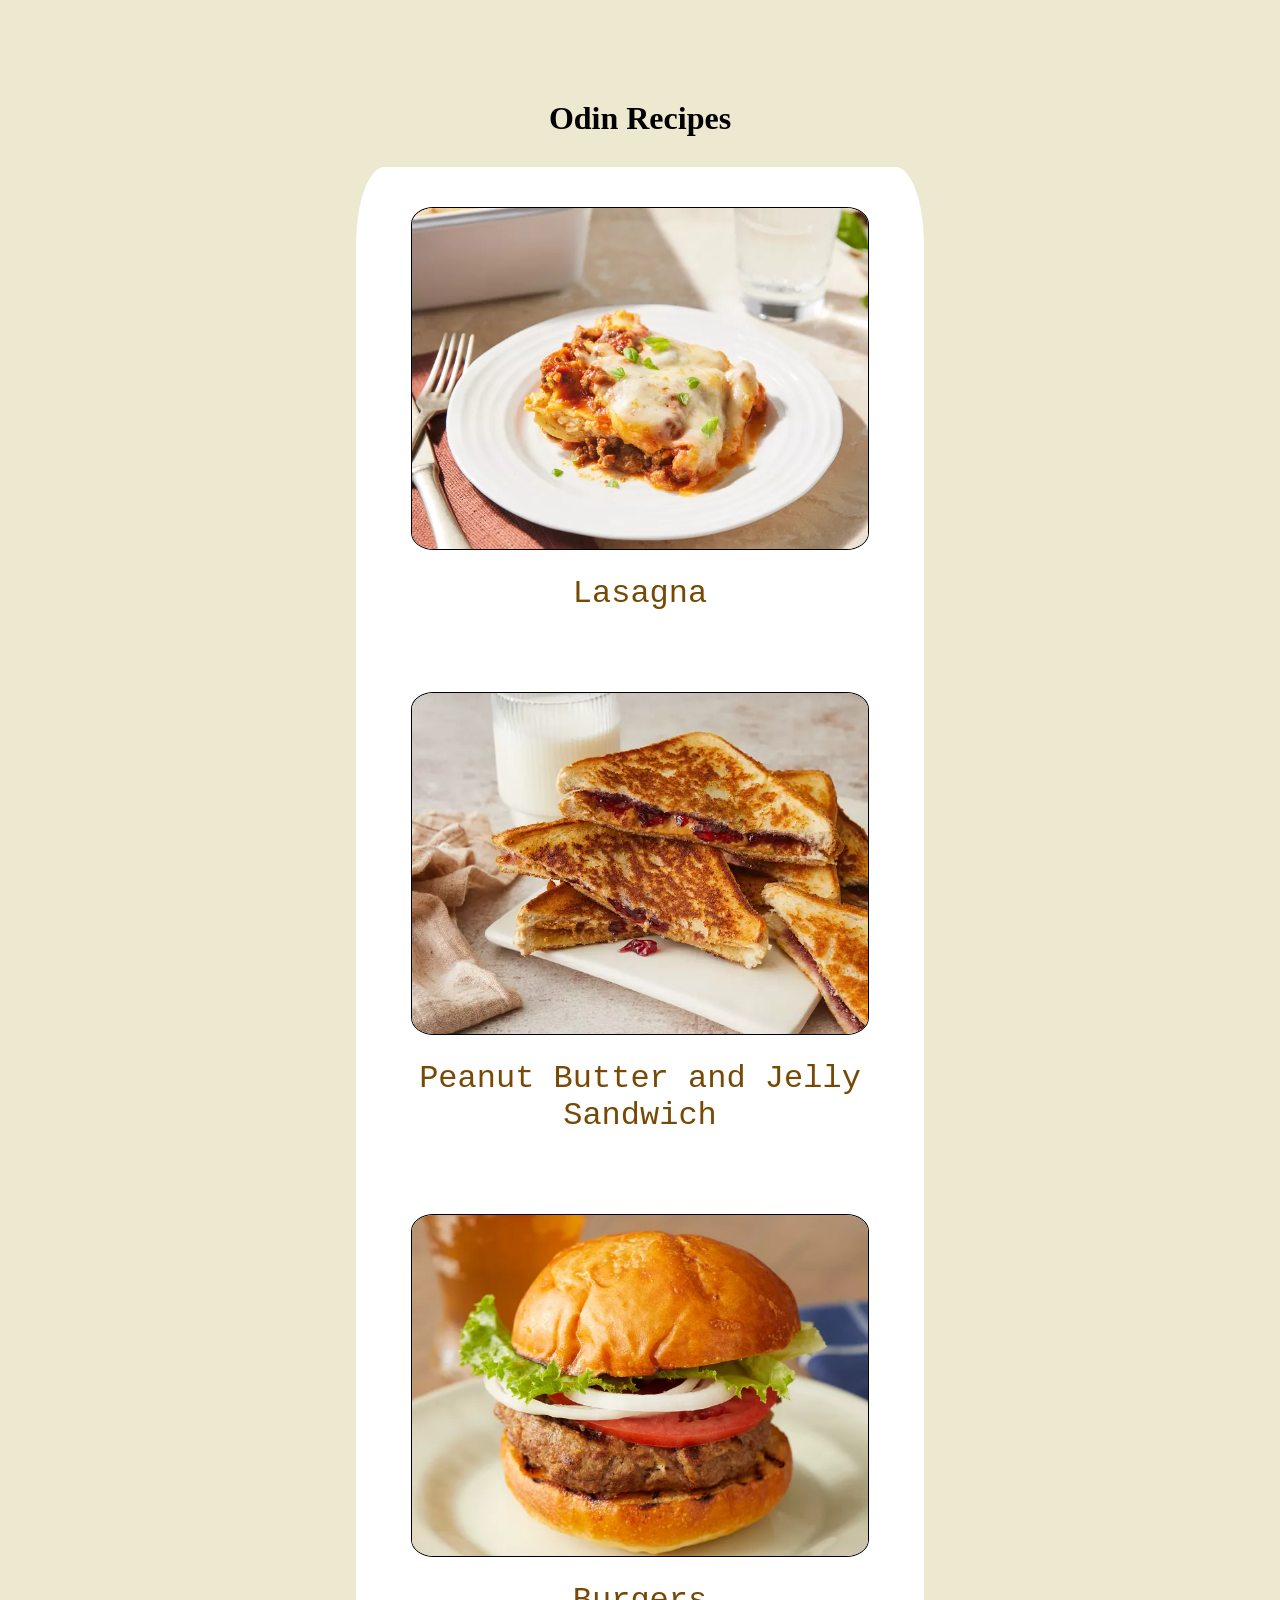
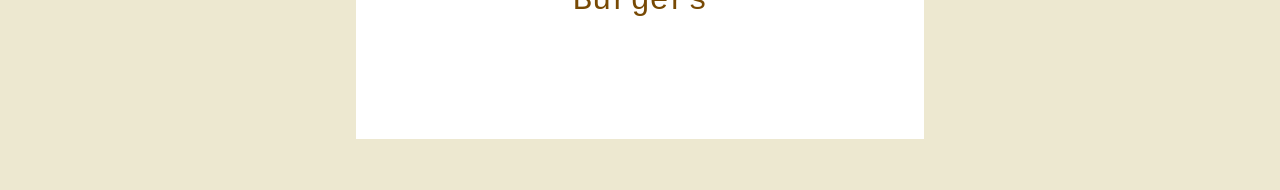
<file: index.html>
<!DOCTYPE html>
<html lang="en">
<head>
    <meta charset="UTF-8">
    <meta name="viewport" content="width=device-width, initial-scale=1.0">
    <title>Recipes</title>
    <link rel="stylesheet" href="styles.css">
</head>
    <body>

        <h1>Odin Recipes</h1>
        <div class="main-container">

            <div class="recipe-container">
                <a href="recipes/lasagna.html">
                    <img src="images/lasagna.webp">
                    <p>Lasagna</p>
                </a>
            </div>

            <div class="recipe-container">
                <a href="recipes/grilled-pbj.html">
                    <img src="images/grilled-pbj.webp">
                    <p>Peanut Butter and Jelly Sandwich</p>
                </a>
            </div>

            <div class="recipe-container">
                <a href="recipes/burger.html">
                    <img src="images/burger.webp">
                    <p>Burgers</p>
                </a>
            </div>

        </div>

    </body>
</html>
</file>
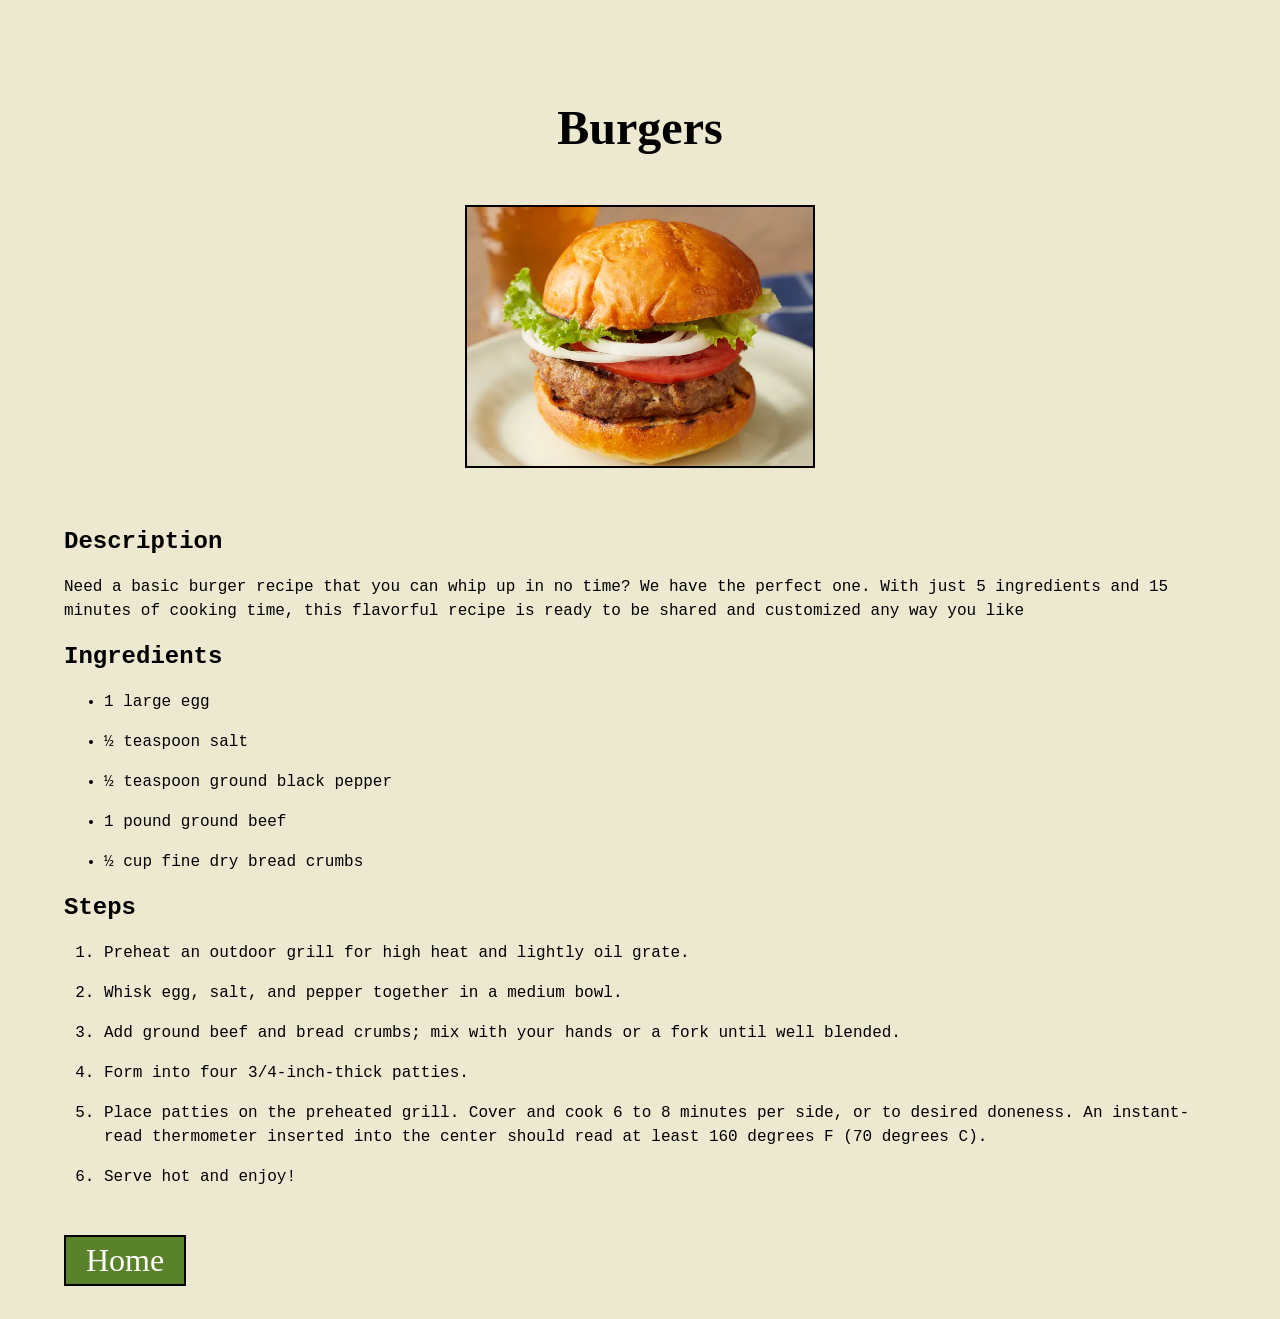
<file: recipes/burger.html>
<!DOCTYPE html>
<html lang="en">
<head>
    <meta charset="UTF-8">
    <meta name="viewport" content="width=device-width, initial-scale=1.0">
    <title>Burgers</title>
    <link rel="stylesheet" href="../styles.css">
</head>
<body class="recipe-page-body">
    <h1>Burgers</h1>
    <img class="recipe-page-img" src="../images/burger.webp" alt="Picture of a burger">

    <h2>Description</h2>
    <p class="description-text">Need a basic burger recipe that you can whip up in no time? We have the perfect one. 
    With just 5 ingredients and 15 minutes of cooking time, this flavorful recipe is ready 
    to be shared and customized any way you like</p>

    <h2>Ingredients</h2>
    <ul class="ingredients-list">
        <li>1 large egg</li>
        <li>½ teaspoon salt</li>
        <li>½ teaspoon ground black pepper</li>
        <li>1 pound ground beef</li>
        <li>½ cup fine dry bread crumbs</li>
    </ul>

    <h2>Steps</h2>
    <ol class="steps-list">
        <li>Preheat an outdoor grill for high heat and lightly oil grate.</li>
        <li>Whisk egg, salt, and pepper together in a medium bowl.</li>
        <li>Add ground beef and bread crumbs; mix with your hands or a fork until well blended.</li>
        <li>Form into four 3/4-inch-thick patties.</li>
        <li>Place patties on the preheated grill. Cover and cook 6 to 8 minutes per side, or to desired doneness. 
            An instant-read thermometer inserted into the center should read at least 160 degrees F (70 degrees C).</li>
        <li>Serve hot and enjoy!</li>
    </ol>        
    <a class="homebutton" href="../index.html">Home</a>
</body>
</html>
</file>
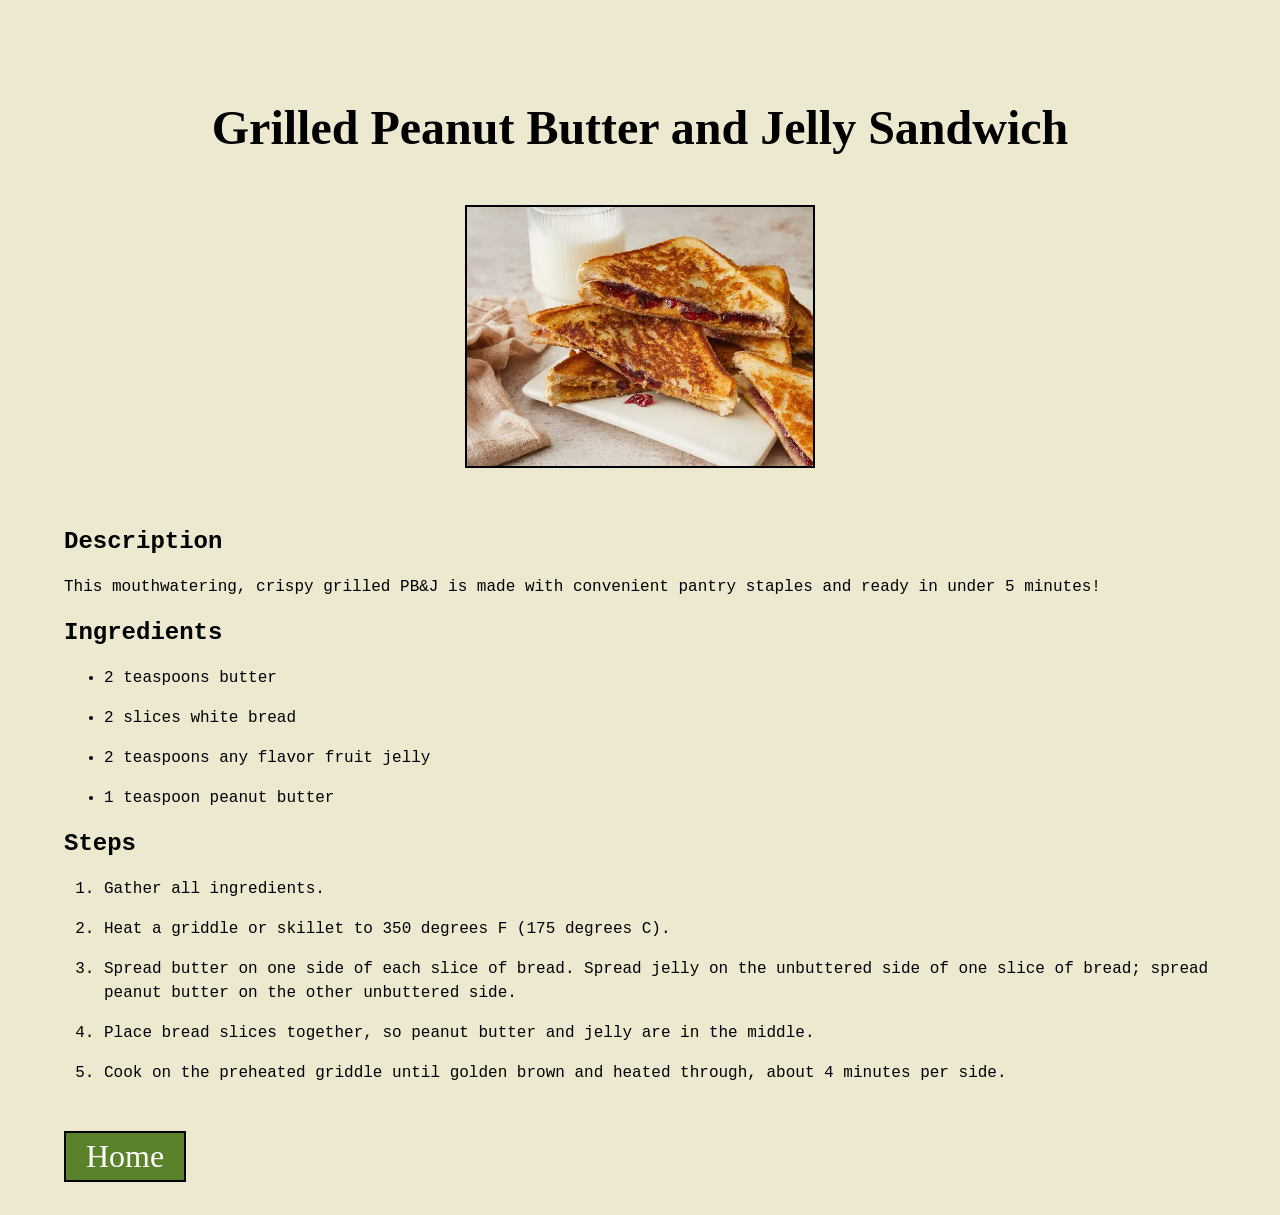
<file: recipes/grilled-pbj.html>
<!DOCTYPE html>
<html lang="en">
<head>
    <meta charset="UTF-8">
    <meta name="viewport" content="width=device-width, initial-scale=1.0">
    <title>Grilled Peanut Butter and Jelly Sandwich</title>
    <link rel="stylesheet" href="../styles.css">
</head>
    <body class="recipe-page-body">
        <h1>Grilled Peanut Butter and Jelly Sandwich</h1>
        <img class="recipe-page-img" src="../images/grilled-pbj.webp" alt="Picture of a grilled PBJ">
        <h2>Description</h2>
        <p class="description-text">This mouthwatering, crispy grilled PB&J is made with convenient 
            pantry staples and ready in under 5 minutes!</p>
        
        <h2>Ingredients</h2>
        <ul class="ingredients-list">
            <li>2 teaspoons butter</li>
            <li>2 slices white bread</li>
            <li>2 teaspoons any flavor fruit jelly</li>
            <li>1 teaspoon peanut butter</li>
        </ul>

        <h2>Steps</h2>
        <ol class="steps-list">
            <li>Gather all ingredients.</li>
            <li>Heat a griddle or skillet to 350 degrees F (175 degrees C).</li>
            <li>Spread butter on one side of each slice of bread. Spread jelly on 
                the unbuttered side of one slice of bread; spread peanut butter on the other unbuttered side.</li>
            <li>Place bread slices together, so peanut butter and jelly are in the middle.</li>
            <li>Cook on the preheated griddle until golden brown and heated through, about 4 minutes per side.</li>
        </ol>

        <a class="homebutton" href="../index.html">Home</a>
    </body>
</html>
</file>
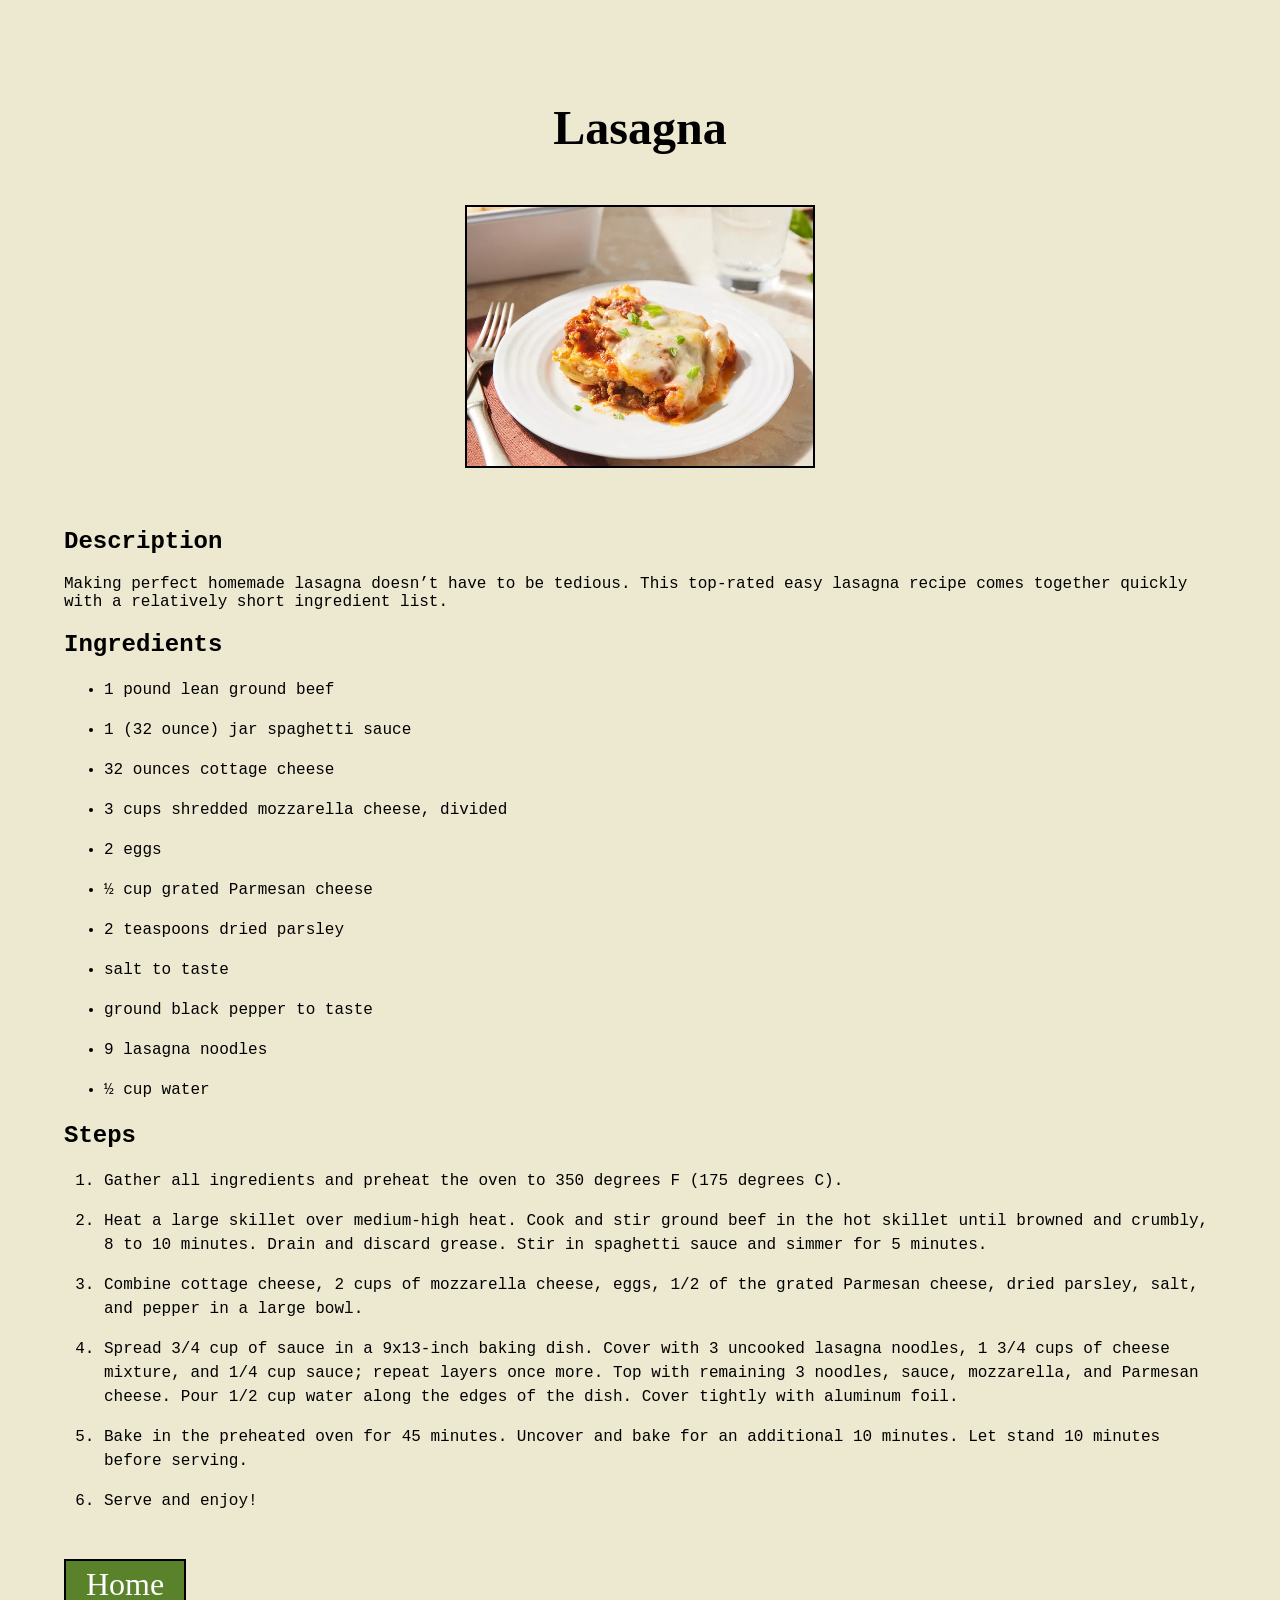
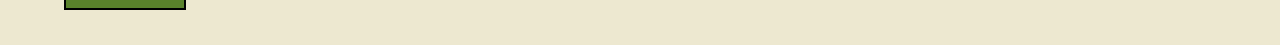
<file: recipes/lasagna.html>
<!DOCTYPE html>
<html lang="en">
<head>
    <meta charset="UTF-8">
    <meta name="viewport" content="width=device-width, initial-scale=1.0">
    <title>Lasagna</title>
    <link rel="stylesheet" href="../styles.css">
</head>
<body class="recipe-page-body">
    <h1>Lasagna</h1>
    <img class="recipe-page-img" src="../images/lasagna.webp" alt="Picture of lasagna">
    <h2>Description</h2>
    <p>Making perfect homemade lasagna doesn’t have to be tedious. 
        This top-rated easy lasagna recipe comes together quickly with a relatively short ingredient list. </p>

    <h2>Ingredients</h2>
    <ul class="ingredients-list">
        <li>1 pound lean ground beef</li>
        <li>1 (32 ounce) jar spaghetti sauce</li>
        <li>32 ounces cottage cheese</li>
        <li>3 cups shredded mozzarella cheese, divided</li>
        <li>2 eggs</li>
        <li>½ cup grated Parmesan cheese</li>
        <li>2 teaspoons dried parsley</li>
        <li>salt to taste</li>
        <li>ground black pepper to taste</li>
        <li>9 lasagna noodles</li>
        <li>½ cup water</li>
    </ul>

    <h2>Steps</h2>
    <ol class="steps-list">
        <li>Gather all ingredients and preheat the oven to 350 degrees F (175 degrees C).</li>
        <li>Heat a large skillet over medium-high heat. Cook and stir ground beef in the hot 
            skillet until browned and crumbly, 8 to 10 minutes. Drain and discard grease. 
            Stir in spaghetti sauce and simmer for 5 minutes.</li>
        <li>Combine cottage cheese, 2 cups of mozzarella cheese, 
            eggs, 1/2 of the grated Parmesan cheese, dried parsley, salt, and pepper in a large bowl.</li>
        <li>Spread 3/4 cup of sauce in a 9x13-inch baking dish. Cover with 3 uncooked lasagna noodles, 
            1 3/4 cups of cheese mixture, and 1/4 cup sauce; repeat layers once more. Top with remaining 
            3 noodles, sauce, mozzarella, and Parmesan cheese. Pour 1/2 cup water along the edges of the 
            dish. Cover tightly with aluminum foil.</li>
        <li>Bake in the preheated oven for 45 minutes. Uncover and bake for an additional 10 minutes. 
            Let stand 10 minutes before serving.</li>
        <li>Serve and enjoy!</li>
    </ol>

    <a class="homebutton" href="../index.html">Home</a>
</body>
</html>
</file>
<file: styles.css>
/* Index Page */
body {
    font-family: monospace, sans-serif;
    background-color: #EDE8D0;
}

.main-container {
    box-sizing: border-box;
    background-color: #FFFFFF;
    padding: 40px 0;
    margin: 0 auto 50px;
    width: 45%;
    border-radius: 5% 5% 0 0;
}

h1 {
    text-align: center;
    margin: 100px auto 30px;
    font-family: copperplate;
}

.recipe-container {
    display: block;
    box-sizing: border-box;
    text-align: center;
    margin-bottom: 5em;
}

.recipe-container p {
    color: rgb(119, 73, 4);
    text-align: center;
    font-size: 32px;
    margin-top: 20px;
}

.recipe-container a {
    text-decoration: none;
}

.recipe-container img {
    height: auto;
    width: 80%;
    border: 1px solid black;
    border-radius: 5%;
}

/* Recipes Page */

.recipe-page-body {
    width: 90%;
    margin: 0 auto;
}

.recipe-page-body h1 {
    font-size: 3em;
    margin-bottom: 50px;
}

.recipe-page-img {
   display: block;
   width: 30%;
   height: auto;
   margin: 0 auto 60px;
   border: 2px solid black;
}

.steps-list li,
.ingredients-list li,
.description-text {
    line-height: 1.5em;
    margin: 1em 0;
}

.homebutton {
    display: inline-block;
    box-sizing: border-box;
    color: white;
    background-color: #5a822b;
    margin: 30px auto 30px;
    padding: 5px 20px;
    border: 2px solid black; 
    text-decoration: none;
    font-family: 'Times New Roman';
    font-size: 2em;
}
</file>
